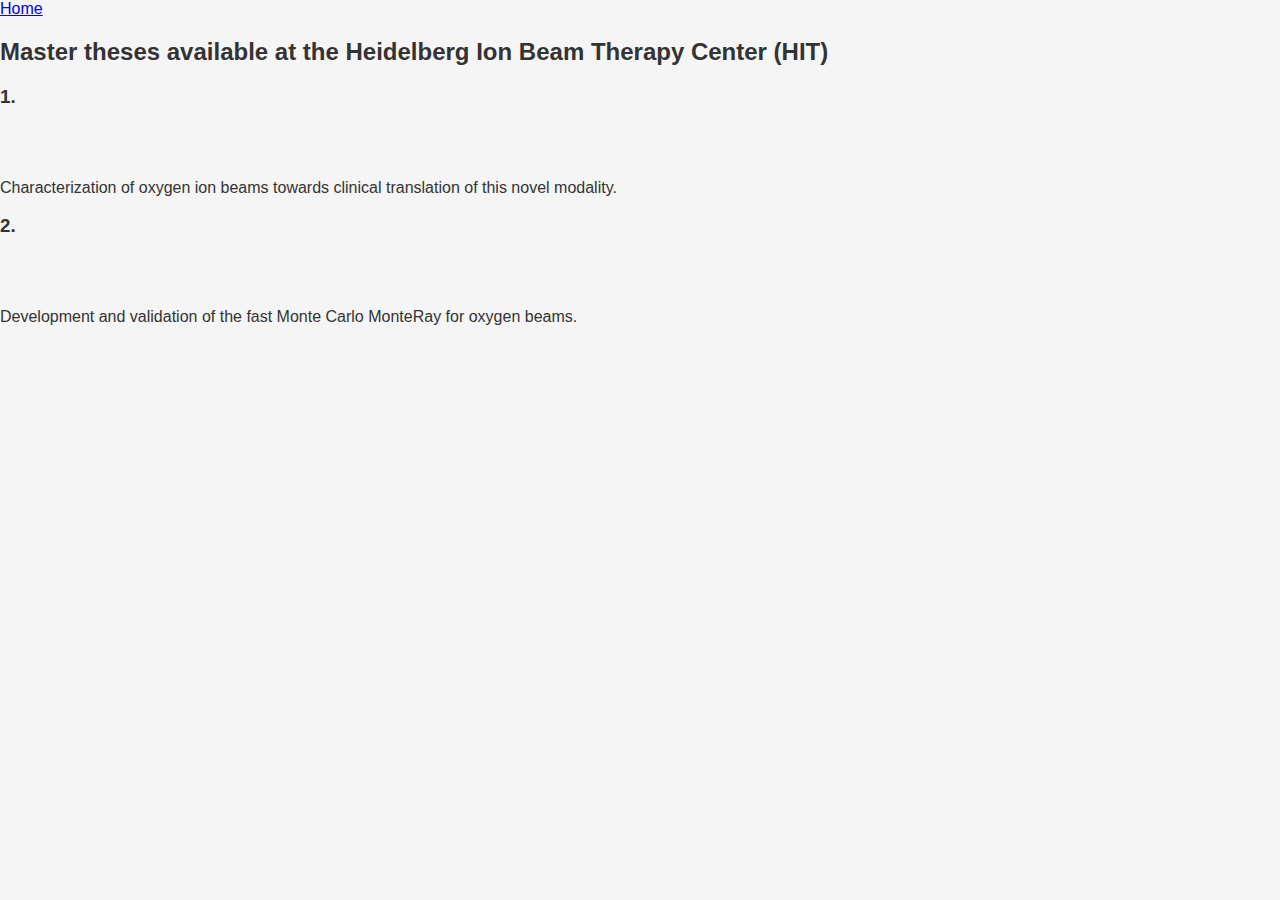
<file: available.html>
<!DOCTYPE html>
<html>
	
	<head>
		<title>Research</title>
		<link rel="stylesheet" href="availableStyles.css">
		<meta name="viewport" content="width=device-width, initial-scale=1">
		<link href="https://emoji-css.afeld.me/emoji.css" rel="stylesheet">
	</head>

	<body>
		<a href="home.html" id="homebutton"><i class="em em-house" aria-role="presentation" aria-label="HOUSE BUILDING"></i>Home</a>

	<h2> Master theses available at the Heidelberg Ion Beam Therapy Center (HIT) </h2>

	<div class= "container">
		<div>
			<h3>1. </h3> <br> <br>
			<p>Characterization of oxygen ion beams towards clinical translation of this novel modality.</p>
		</div>

		<div>
			<h3>2. </h3> <br> <br>
			<p>Development and validation of the fast Monte Carlo MonteRay for oxygen beams.</p>
		</div>
	</div>


	</body>

</html>
</file>
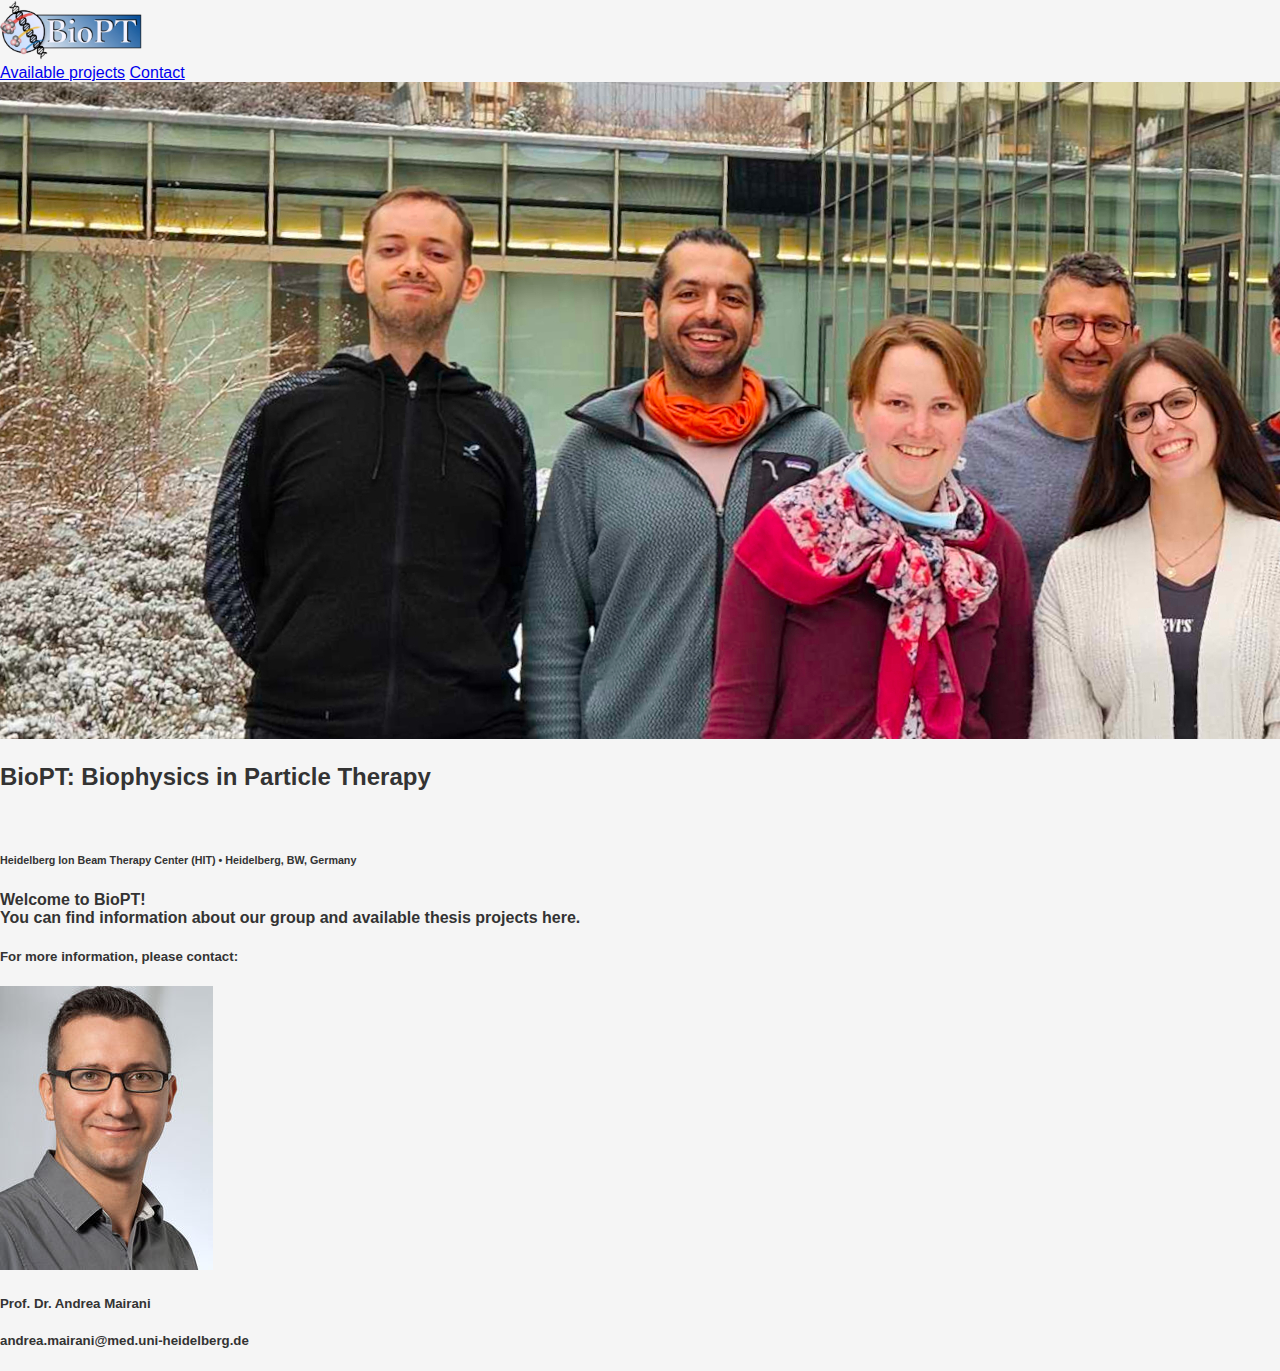
<file: home.html>
<!DOCTYPE html>
<html>
	
	<head>
		<title>BioPT</title>
		<meta name="viewport" content="width=device width, initial-scale=1.0">
		<link rel="stylesheet" href="styles.css">
	</head>
	
	<body>
		<div id="top">
			<a class="logo"><img id="logo" src="bioptlogo1.png"></a>
		</div>
		<nav id="navbar" class="navbar-fixed-top">
			<a href="available.html" class="navtool">Available projects</a>
			<a href="#contact" class="navtool">Contact</a>
		</nav>
		
		<div class="container1">
			<div>
				<a class="navtool"><img id="photo" src="bioptgroup1.jpg"></a>
			</div>
		
			<div id="labinfo"> 
				<h2>BioPT: Biophysics in Particle Therapy</h2>
				<br><h6> Heidelberg Ion Beam Therapy Center (HIT)
				<span>&#8226;</span> Heidelberg, BW, Germany
				</h6>
			</div>
		</div>

		<div id="welcome_message">
			<h4>Welcome to BioPT! <br> You can find information about our group and available thesis projects here.</h4>
		</div>

		<div id="contact" class="container2">
			<h5> For more information, please contact:</h5>
			<div>
				<img id="andrea" src="andrea.jpg">
			</div>
			<div>
				<h5>Prof. Dr. Andrea Mairani</h5>
				<h5>andrea.mairani@med.uni-heidelberg.de</h5>
			</div>
		</div>

		<script src="https://ajax.googleapis.com/ajax/libs/jquery/2.1.4/jquery.min.js"></script>
		<script src="navbar.js"></script>

	</body>
</html>
</file>
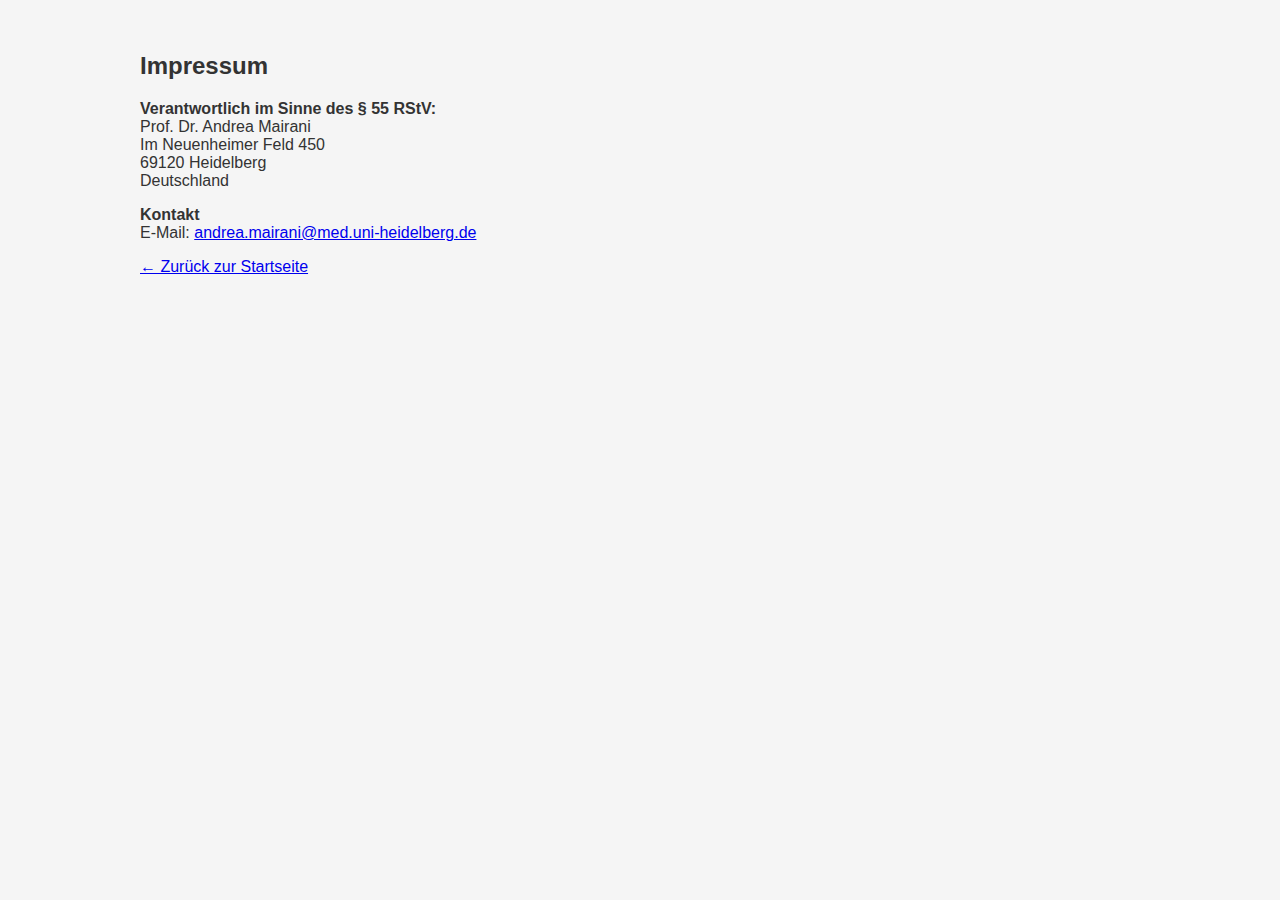
<file: impressum.html>
<!DOCTYPE html>
<html lang="de">
<head>
  <meta charset="UTF-8">
  <title>Impressum</title>
  <meta name="viewport" content="width=device-width, initial-scale=1.0">
  <link rel="stylesheet" href="styles.css">
</head>
<body>
  <main class="impressum-page">
    <div class="page-wrapper">
      <h2>Impressum</h2>
      <p><strong>Verantwortlich im Sinne des § 55 RStV:</strong><br>
         Prof. Dr. Andrea Mairani<br>
         Im Neuenheimer Feld 450<br>
         69120 Heidelberg<br>
         Deutschland
      </p>
      <p><strong>Kontakt</strong><br>
         E-Mail: <a href="mailto:andrea.mairani@med.uni-heidelberg.de">andrea.mairani@med.uni-heidelberg.de</a>
      </p>
      <p><a href="index.html">← Zurück zur Startseite</a></p>
    </div>
  </main>
</body>
</html>
</file>
<file: availableStyles.css>
body {
  margin: 0;
  font-family: -apple-system, BlinkMacSystemFont, "Segoe UI", Roboto, "Helvetica Neue", sans-serif;
  background-color: #f5f5f5;
  color: #333;
}

.page-wrapper {
  max-width: 960px;
  margin: 0 auto;
  padding: 0 1rem;
}

.hero img {
  width: 100%;
  height: auto;
  display: block;
}

.labinfo {
  background-color: #fff;
  padding: 1.5rem 1rem 0;
}

.labinfo-header {
  display: flex;
  flex-wrap: wrap;
  align-items: center;
  gap: 1rem;
}

#logo {
  height: 60px;
}

.labinfo-text h1 {
  margin: 0;
  font-size: 1.8rem;
}

.labinfo-text p {
  margin: 0.2rem 0 0;
  color: #555;
}

.welcome {
  text-align: center;
  padding: 2rem 1rem;
  background-color: #f0f4f9;
}

.welcome a {
  color: #0073e6;
  text-decoration: none;
}

.welcome a:hover {
  text-decoration: underline;
}

.project-section {
  padding: 2rem 0;
  background-color: #fff;
}

.project-section h2 {
  text-align: center;
  margin-bottom: 2rem;
}

.grid-container {
  display: grid;
  grid-template-columns: 1fr;
  gap: 2rem;
}

.card {
  background: #fff;
  padding: 2rem;
  border-radius: 10px;
  box-shadow: 0 3px 6px rgba(0, 0, 0, 0.1);
}

.card h3 {
  margin-top: 0;
  color: #2c3e50;
}

.card > p {
  text-align: justify;
  margin-bottom: 1rem;
}

.card ul {
  padding-left: 1.2rem;
  margin-top: 0.5rem;
}

.card li {
  margin-bottom: 0.5rem;
  line-height: 1.4;
}

.date {
  margin-top: 1rem;
  font-size: 0.9rem;
  color: #999;
}

.contact {
  margin-top: 1rem;
  font-size: 0.95rem;
  color: #555;
}

.contact a {
  color: #0073e6;
  text-decoration: none;
}

.contact a:hover {
  text-decoration: underline;
}

@media (min-width: 700px) {
  .grid-container {
    grid-template-columns: repeat(auto-fit, minmax(400px, 1fr));
  }
}
</file>
<file: styles.css>
body {
  margin: 0;
  font-family: -apple-system, BlinkMacSystemFont, "Segoe UI", Roboto, "Helvetica Neue", sans-serif;
  background-color: #f5f5f5;
  color: #333;
}

.page-wrapper {
  max-width: 1000px;
  margin: 0 auto;
  padding: 0 1rem;
}

.hero {
  background-color: #fff;
  padding-top: 1rem;
}

.hero img {
  width: 100%;
  height: auto;
  display: block;
}

.labinfo {
  background-color: #fff;
  padding: 1.5rem 1rem 0;
}

.labinfo-header {
  display: flex;
  flex-wrap: wrap;
  align-items: center;
  gap: 1rem;
}

#logo {
  height: 60px;
}

.labinfo-text h1 {
  margin: 0;
  font-size: 1.8rem;
}

.labinfo-text p {
  margin: 0.2rem 0 0;
  color: #555;
}

.welcome {
  text-align: center;
  padding: 2rem 1rem;
  background-color: #f0f4f9;
}

.welcome a {
  color: #0073e6;
  text-decoration: none;
}

.welcome a:hover {
  text-decoration: underline;
}

.general-contact {
  text-align: center;
  padding: 2rem 1rem 1rem;
}

.general-contact a {
  color: #0073e6;
  text-decoration: none;
}

.general-contact a:hover {
  text-decoration: underline;
}

.project-section {
  padding: 2rem 0;
  background-color: #fff;
}

.project-section h2 {
  text-align: center;
  margin-bottom: 2rem;
}

.grid-container {
  display: grid;
  grid-template-columns: 1fr;
  gap: 2rem;
}

.card {
  background: #fff;
  padding: 2rem;
  border-radius: 10px;
  box-shadow: 0 3px 6px rgba(0, 0, 0, 0.1);
}

.card h3 {
  margin-top: 0;
  color: #2c3e50;
}

.card > p {
  text-align: justify;
  margin-bottom: 1rem;
}

.card ul {
  padding-left: 1.2rem;
  margin-top: 0.5rem;
}

.card li {
  margin-bottom: 0.5rem;
  line-height: 1.4;
}

.date {
  margin-top: 1rem;
  font-size: 0.9rem;
  color: #999;
}

.contact {
  margin-top: 1rem;
  font-size: 0.95rem;
  color: #555;
}

.contact a {
  color: #0073e6;
  text-decoration: none;
}

.contact a:hover {
  text-decoration: underline;
}

@media (min-width: 700px) {
  .grid-container {
    grid-template-columns: repeat(auto-fit, minmax(400px, 1fr));
  }
}
.student-section {
  padding: 2rem 0;
  background-color: #f9f9f9;
}

.student-section h2 {
  text-align: center;
  margin-bottom: 2rem;
}
.footer-link {
  text-align: center;
  font-size: 0.9rem;
  padding: 1rem 0;
  background-color: #f0f0f0;
}

.footer-link a {
  color: #0073e6;
  text-decoration: none;
}

.footer-link a:hover {
  text-decoration: underline;
}

.impressum-page {
  padding: 2rem 1rem;
}
</file>
